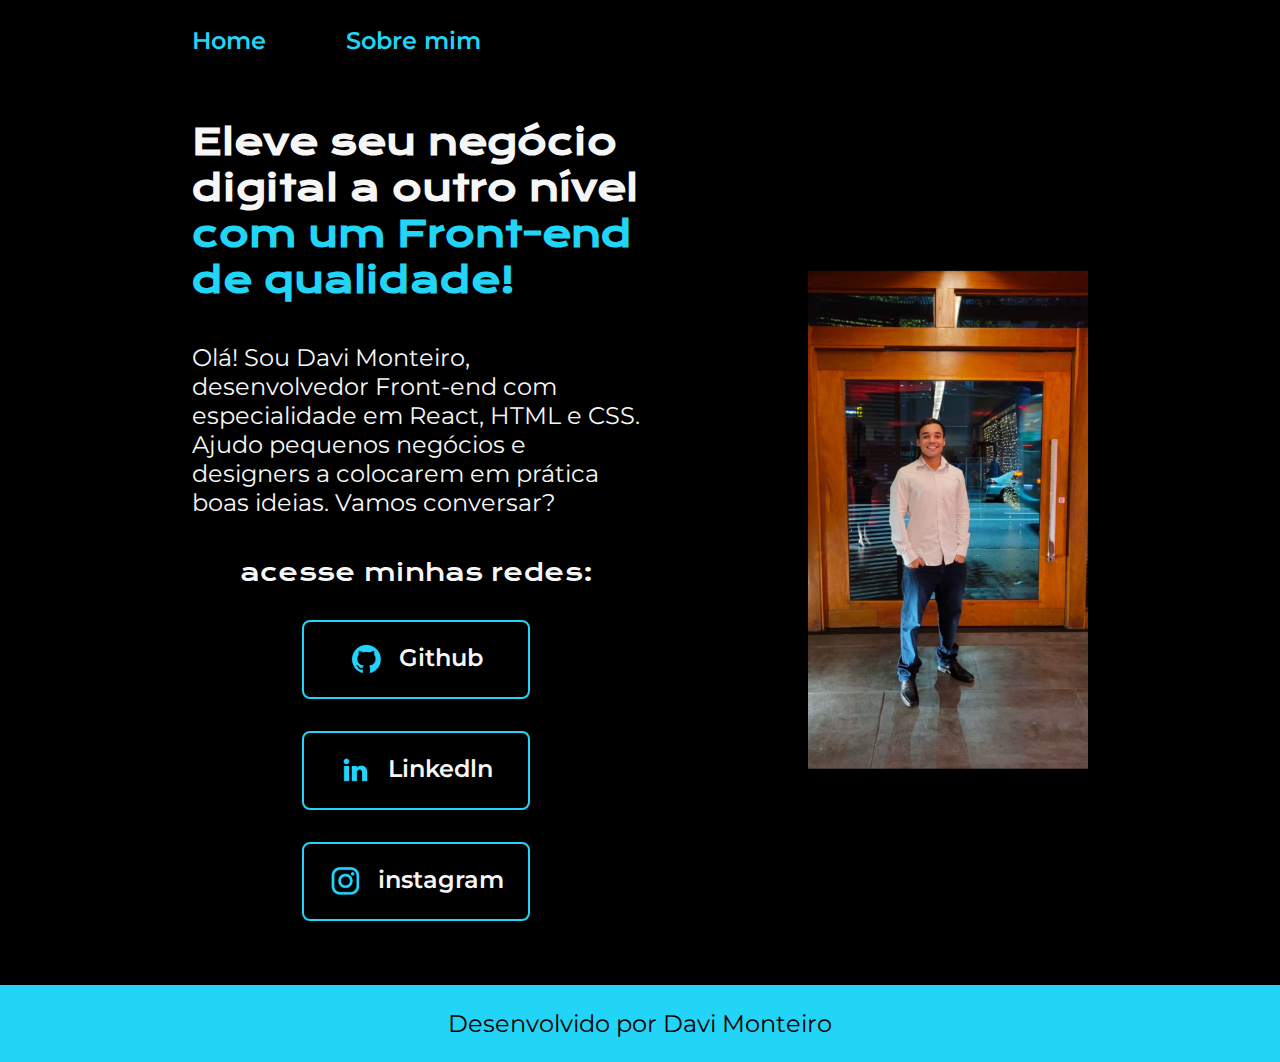
<file: index.html>
<!DOCTYPE html>
<html lang="pt-br">
<head>
    <meta charset="UTF-8">
    <meta name="viewport" content="width=device-width, initial-scale=1.0">
    <title>Profile</title>
    <link rel="stylesheet" href="./styles/style.css">
</head>
<body>
    <header class="cabecalho">
        <nav class="cabecalho__menu">
            <a class="cabecalho__menu__link" href="index.html">Home</a>
            <a class="cabecalho__menu__link" href="about.html">Sobre mim</a>
        </nav>
    </header>
    <main class="apresentacao">
            <section class="apresentacao__conteudo">
            <h1 class="apresentacao__conteudo__titulo">Eleve seu negócio digital a outro nível 
                <strong class="titulo-destaque">com um Front-end de qualidade!</strong></h1>
                <p class="apresentacao__conteudo__texto">Olá! Sou Davi Monteiro, desenvolvedor Front-end com especialidade em React, HTML e CSS. 
                Ajudo pequenos negócios e designers a colocarem em prática boas ideias. Vamos conversar?</p>
                <div class="apresentacao__links">
                    <h2 class="apresentacao__links__subtitulo">acesse minhas redes:</h2>
                <a class="apresentacao__links__navegação" href="https://github.com/davimonteiro2001">
                    <img src="./assets/github.png">
                    Github
                </a>

                <a class="apresentacao__links__navegação" href="https://www.linkedin.com/in/davi-monteiro-735b19161/">
                    <img src="./assets/linkedin.png">
                    Linkedln
                </a>

                <a class="apresentacao__links__navegação" href="https://instagram.com/davi_montteiro_">
                    <img src="./assets/instagram.png">
                    instagram
                </a>
            </div>
            </section>
            <img class="apresentacao__imagem" src="./assets/foto elegante davi.jpeg" width="280px" height="500px" halt="foto da nenem">
    </main>
    <footer class="rodape">
        <p>Desenvolvido por Davi Monteiro</p>
    </footer>
</body>
</html>
</file>
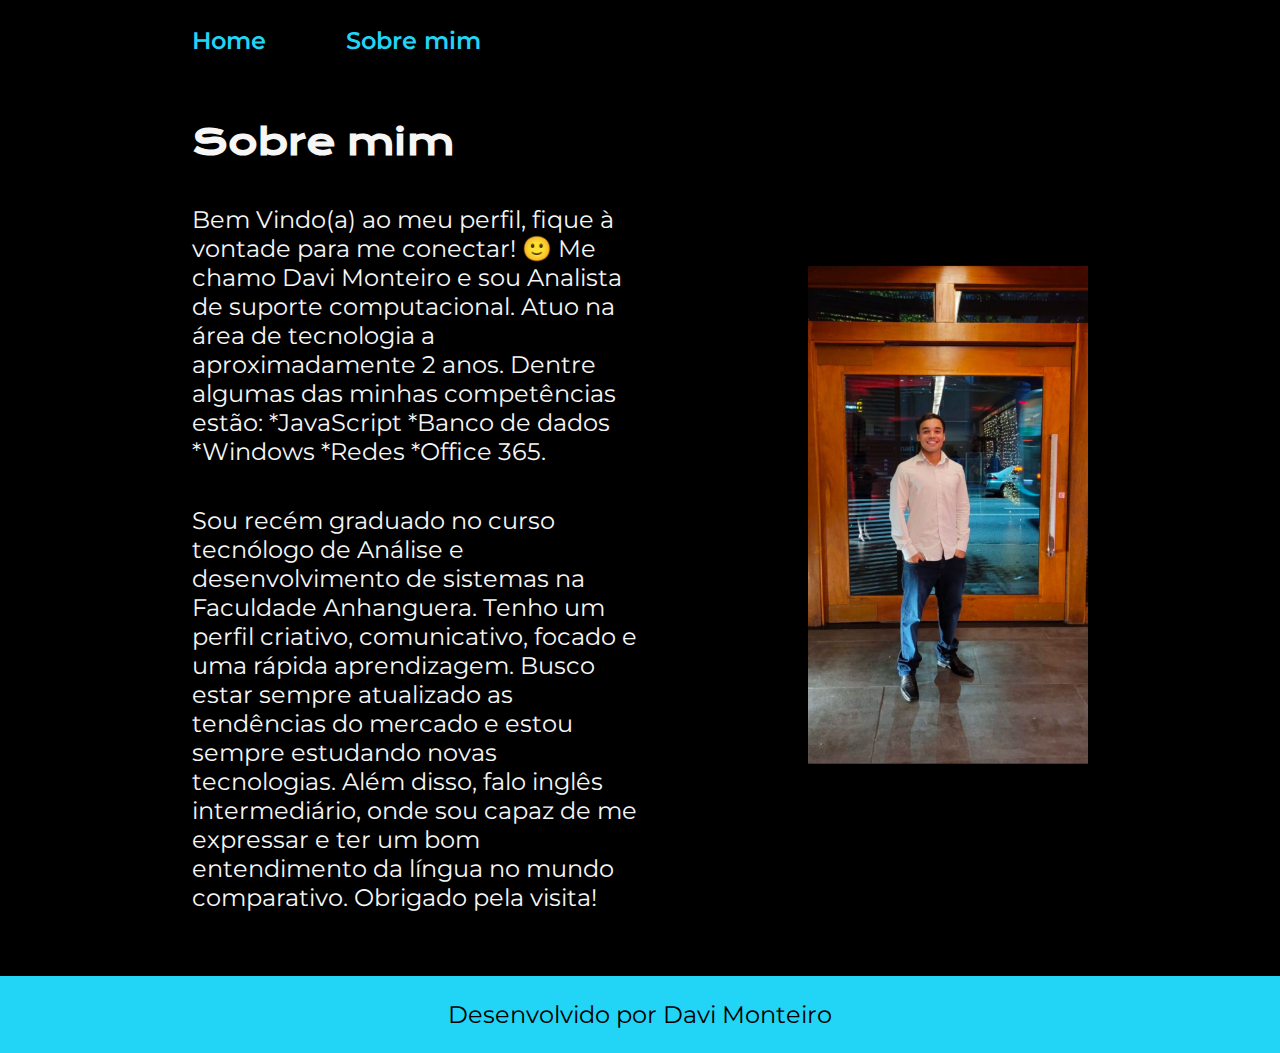
<file: about.html>
<!DOCTYPE html>
<html lang="pt-br">
<head>
    <meta charset="UTF-8">
    <meta name="viewport" content="width=device-width, initial-scale=1.0">
    <title>Sobre mim</title>
    <link rel="stylesheet" href="./styles/style.css">
</head>
<body>
    
    <header class="cabecalho">
        <nav class="cabecalho__menu">
            <a class="cabecalho__menu__link" href="index.html">Home</a>
            <a class="cabecalho__menu__link" href="about.html">Sobre mim</a>
        </nav>
    </header>

    <main class="apresentacao">
        <section class="apresentacao__conteudo">
            <h1 class="apresentacao__conteudo__titulo">Sobre mim</h1>
            <p class="apresentacao__conteudo__texto">Bem Vindo(a) ao meu perfil, fique à vontade para me conectar! 🙂

                Me chamo Davi Monteiro e sou Analista de suporte computacional.
                Atuo na área de tecnologia a aproximadamente 2 anos.
                
                Dentre algumas das minhas competências estão:
                
                 *JavaScript
                 *Banco de dados
                 *Windows
                 *Redes
                 *Office 365.</p>
            <p class="apresentacao__conteudo__texto">Sou recém graduado no curso tecnólogo de Análise e desenvolvimento de sistemas na Faculdade Anhanguera.
                Tenho um perfil criativo, comunicativo, focado e uma rápida aprendizagem. Busco estar sempre atualizado as tendências do mercado e estou sempre estudando novas tecnologias.
                Além disso, falo inglês intermediário, onde sou capaz de me expressar e ter um bom entendimento da língua no mundo comparativo.
                
                Obrigado pela visita!</p>
        </section>
        <img class="apresentacao__imagem" src="./assets/foto elegante davi.jpeg" width="280px" height="500px" halt="Davi comporativo">
    </main>

    <footer class="rodape">
        <p>Desenvolvido por Davi Monteiro</p>
    </footer>
</body>
</html>
</file>
<file: styles/style.css>
@import url('https://fonts.googleapis.com/css2?family=Krona+One&display=swap');
@import url('https://fonts.googleapis.com/css2?family=Krona+One&family=Montserrat:ital@0;1&display=swap');

:root {
    --cor-primaria: #000000;
    --cor-secundaria:#f6f6f6;
    --cor-terciaria:#22d4f6;
    --cor-hover:#272727;

    --font-primaria:'Krona One', sans-serif;
    --font-secundaria: 'Montserrat', sans-serif;
}
* {
    margin:0;
    padding:0;
    }

    body {
        /* height: 100vh; */
        box-sizing: border-box;
        background-color: var(--cor-primaria)   ;
        color: var(--cor-secundaria)
    }
    .cabecalho {
        padding: 2% 0% 0% 15%;
    }

    .cabecalho__menu {
        display: flex;
        gap: 80px;
    }

    .cabecalho__menu__link {
        font-family: var(--font-secundaria);
        font-weight: 600;
        font-size: 1.5rem;
        color: var(--cor-terciaria) ;
        text-decoration:none ;
    }

    .apresentacao {
     padding: 5% 15%;
    display: flex;
    align-items: center;
    justify-content: space-between;
    gap: 82px;
    }

    .apresentacao__conteudo {
        width: 50%;
        display: flex;
        flex-direction: column;
        gap: 40px;
    }

    .apresentacao__conteudo__titulo {
        font-size: 2.25rem;
        font-family: var(--font-primaria);
    }

    .titulo-destaque {
        color: var(--cor-terciaria);    
    }

    .apresentacao__conteudo__texto {
        font-size: 1.5rem;
        font-family: var(--font-secundaria);
  font-optical-sizing: auto;
  font-weight: 400;
  font-style: normal;
    }
    .apresentacao__links {
        display: flex;
        flex-direction: column;
        justify-content: space-between;
        align-items: center;
        gap: 32px;
    }

    .apresentacao__links__subtitulo {
        font-family: var(--font-primaria);
        font-weight: 400;
        font-size: 1.5rem;
    }
    
    .apresentacao__links__navegação {
        display: flex;
        justify-content: center;
        gap: 16px;
        border: 2px solid var(--cor-terciaria);
        width: 50%;
        text-align: center;
        border-radius: 8px;
        font-size: 1.5rem;
        font-weight: 600;
        padding: 21.5px 0;
        text-decoration: none;
        color: var(--cor-secundaria);
        font-family: var(--font-secundaria);
    }

    .apresentacao__links__link:hover {
        background-color: var(--cor-hover);
    }
.apresentacao__imagem {
    width: auto;
}

    .rodape {
        padding: 24px ;
        color: var(--cor-primaria);
        background-color: var(--cor-terciaria);
        text-align: center;
        font-family:var(--font-secundaria);
        font-size: 1.5rem;
        font-weight: 400;
    }

    @media (max-width:1200px) {
        .cabecalho {
            padding: 10%;
        }
        .cabecalho__menu {
            justify-content: center;
        }

        .apresentacao {
            flex-direction: column-reverse;
            padding: 5%;
    }
    .apresentacao__conteudo {
        width: auto;
    }
}
</file>
